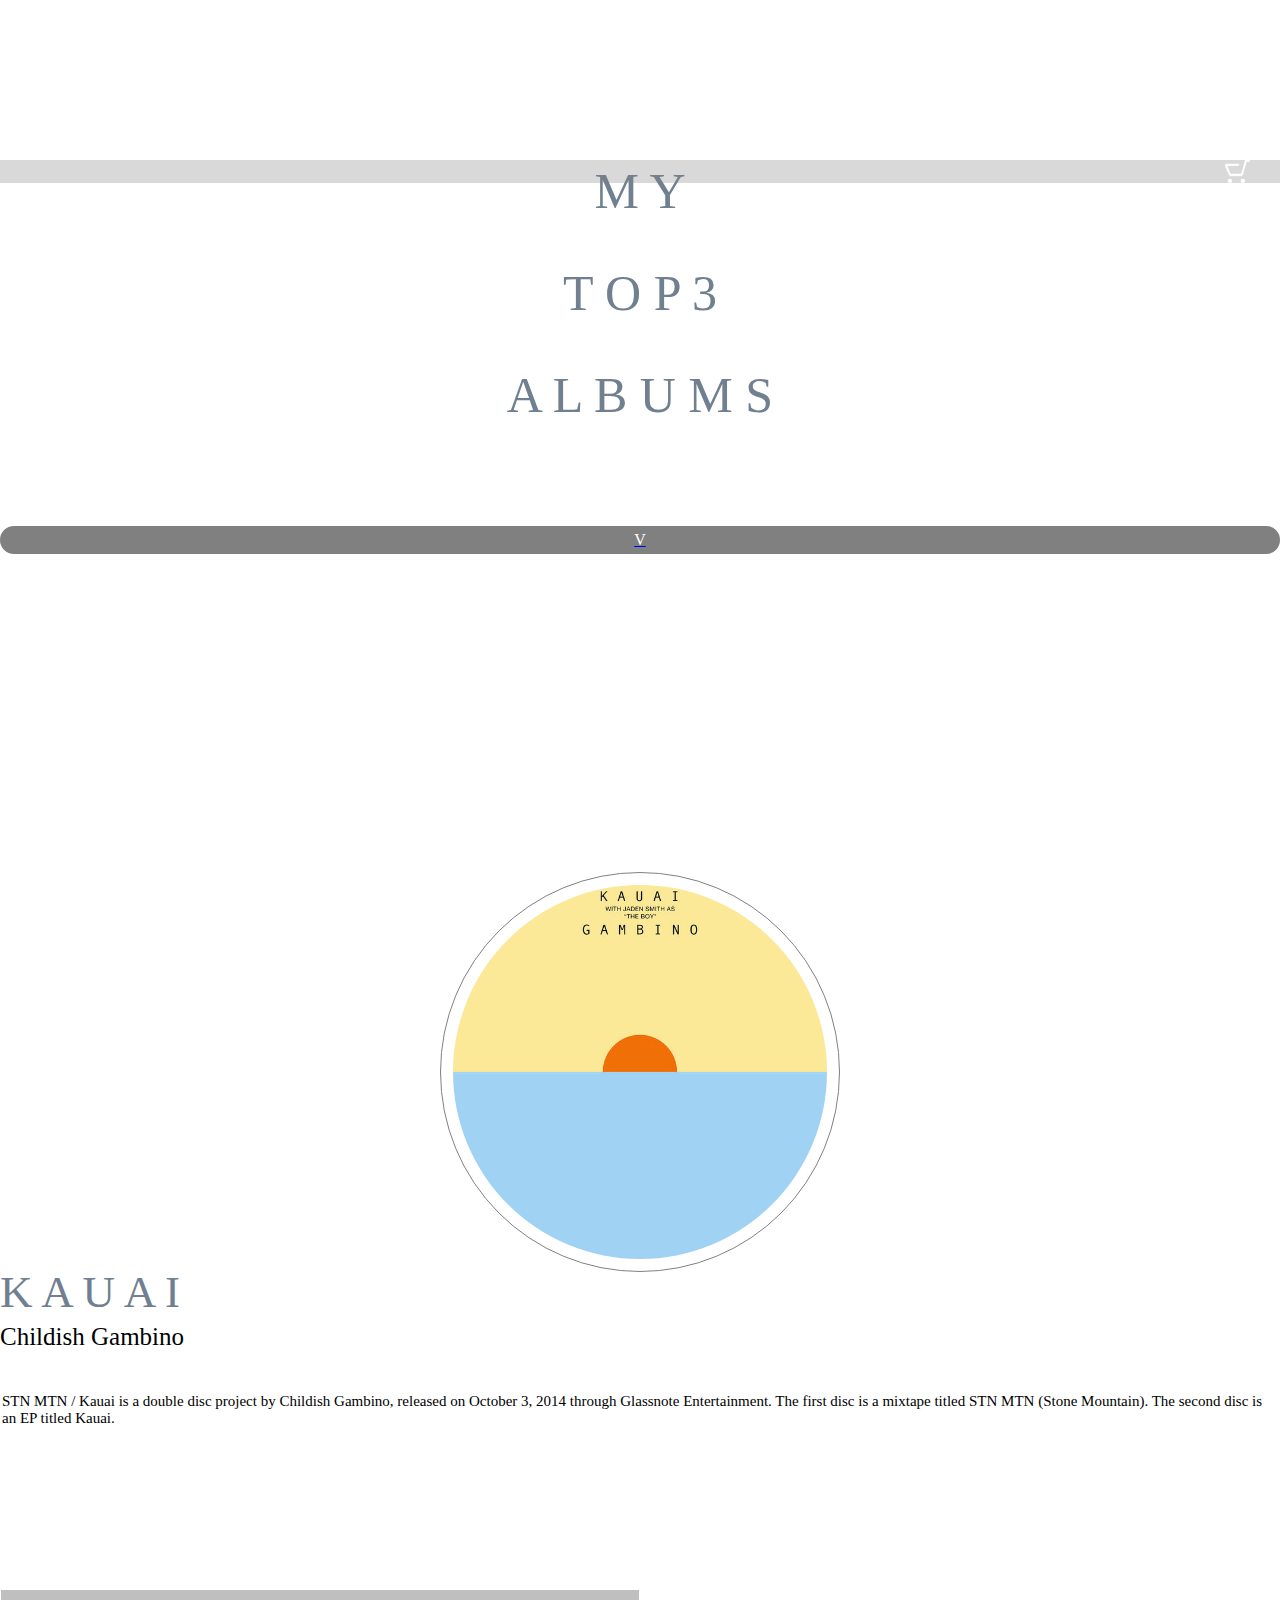
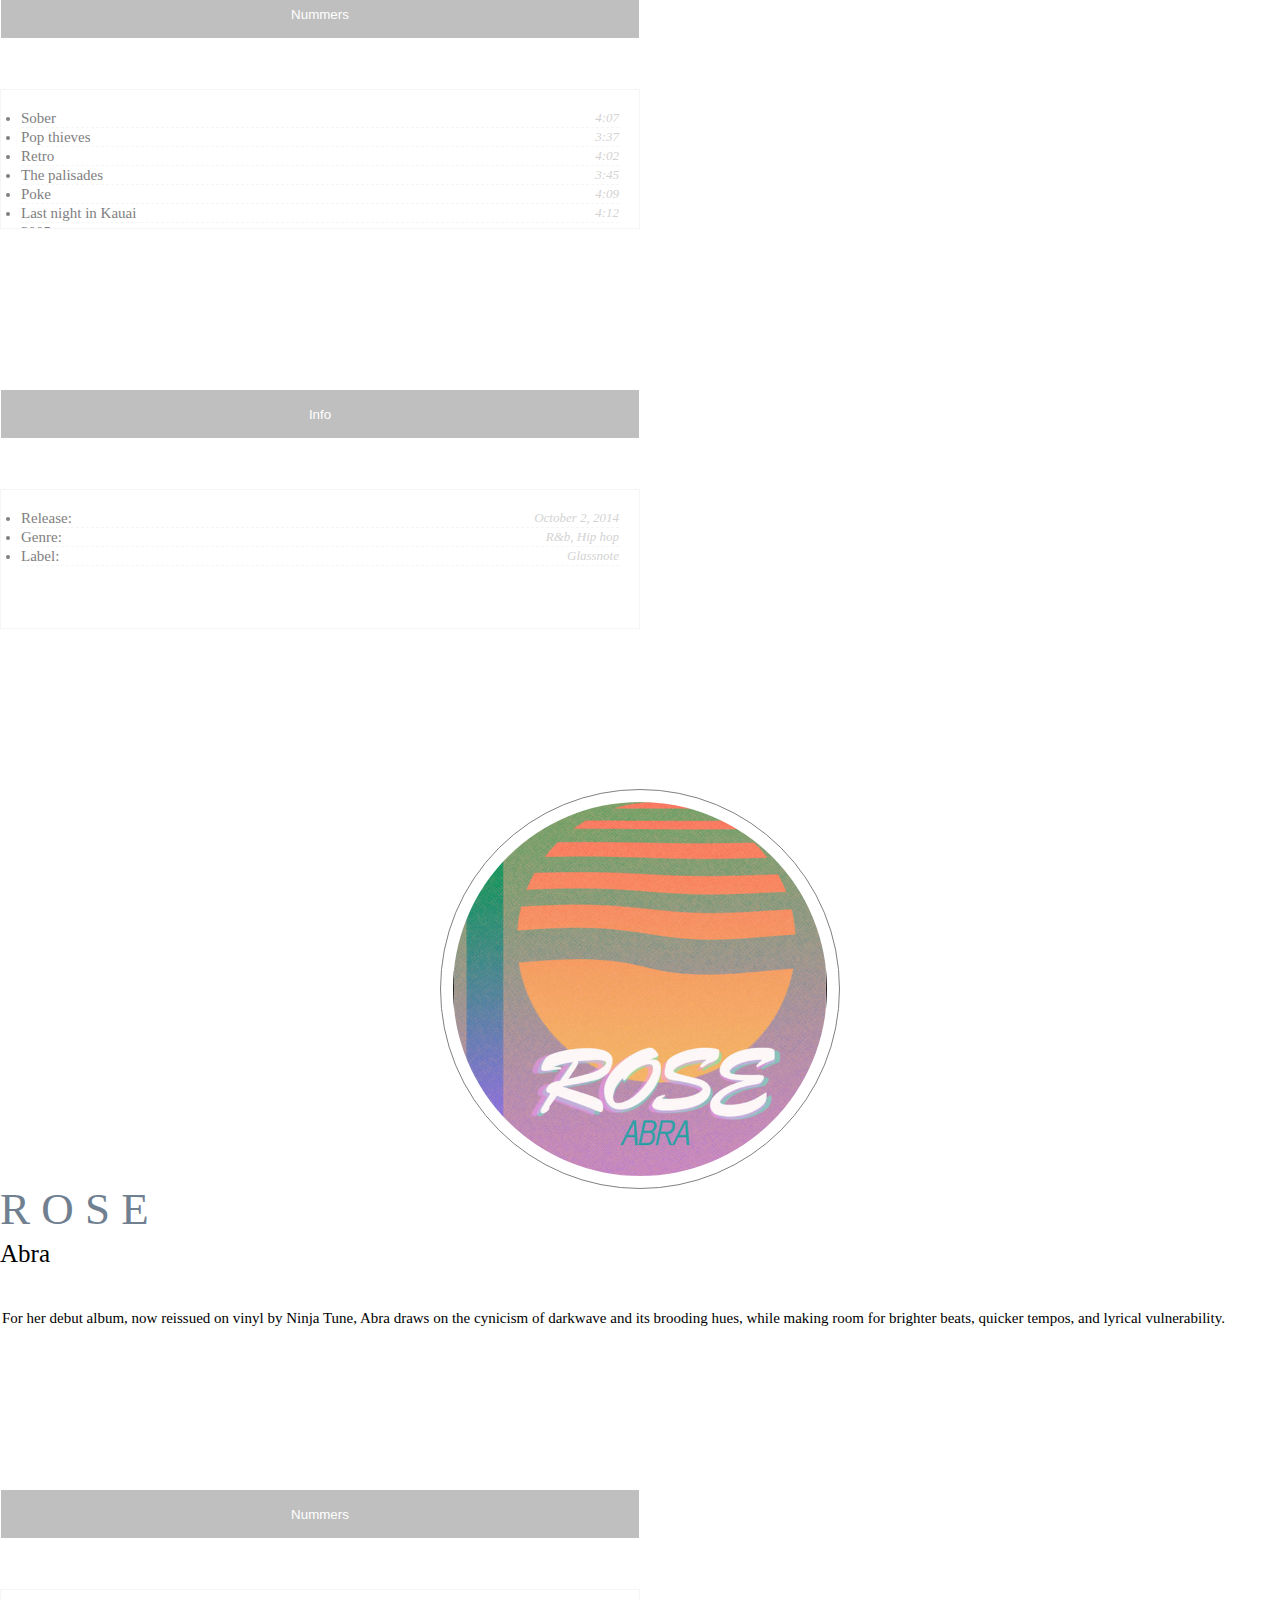
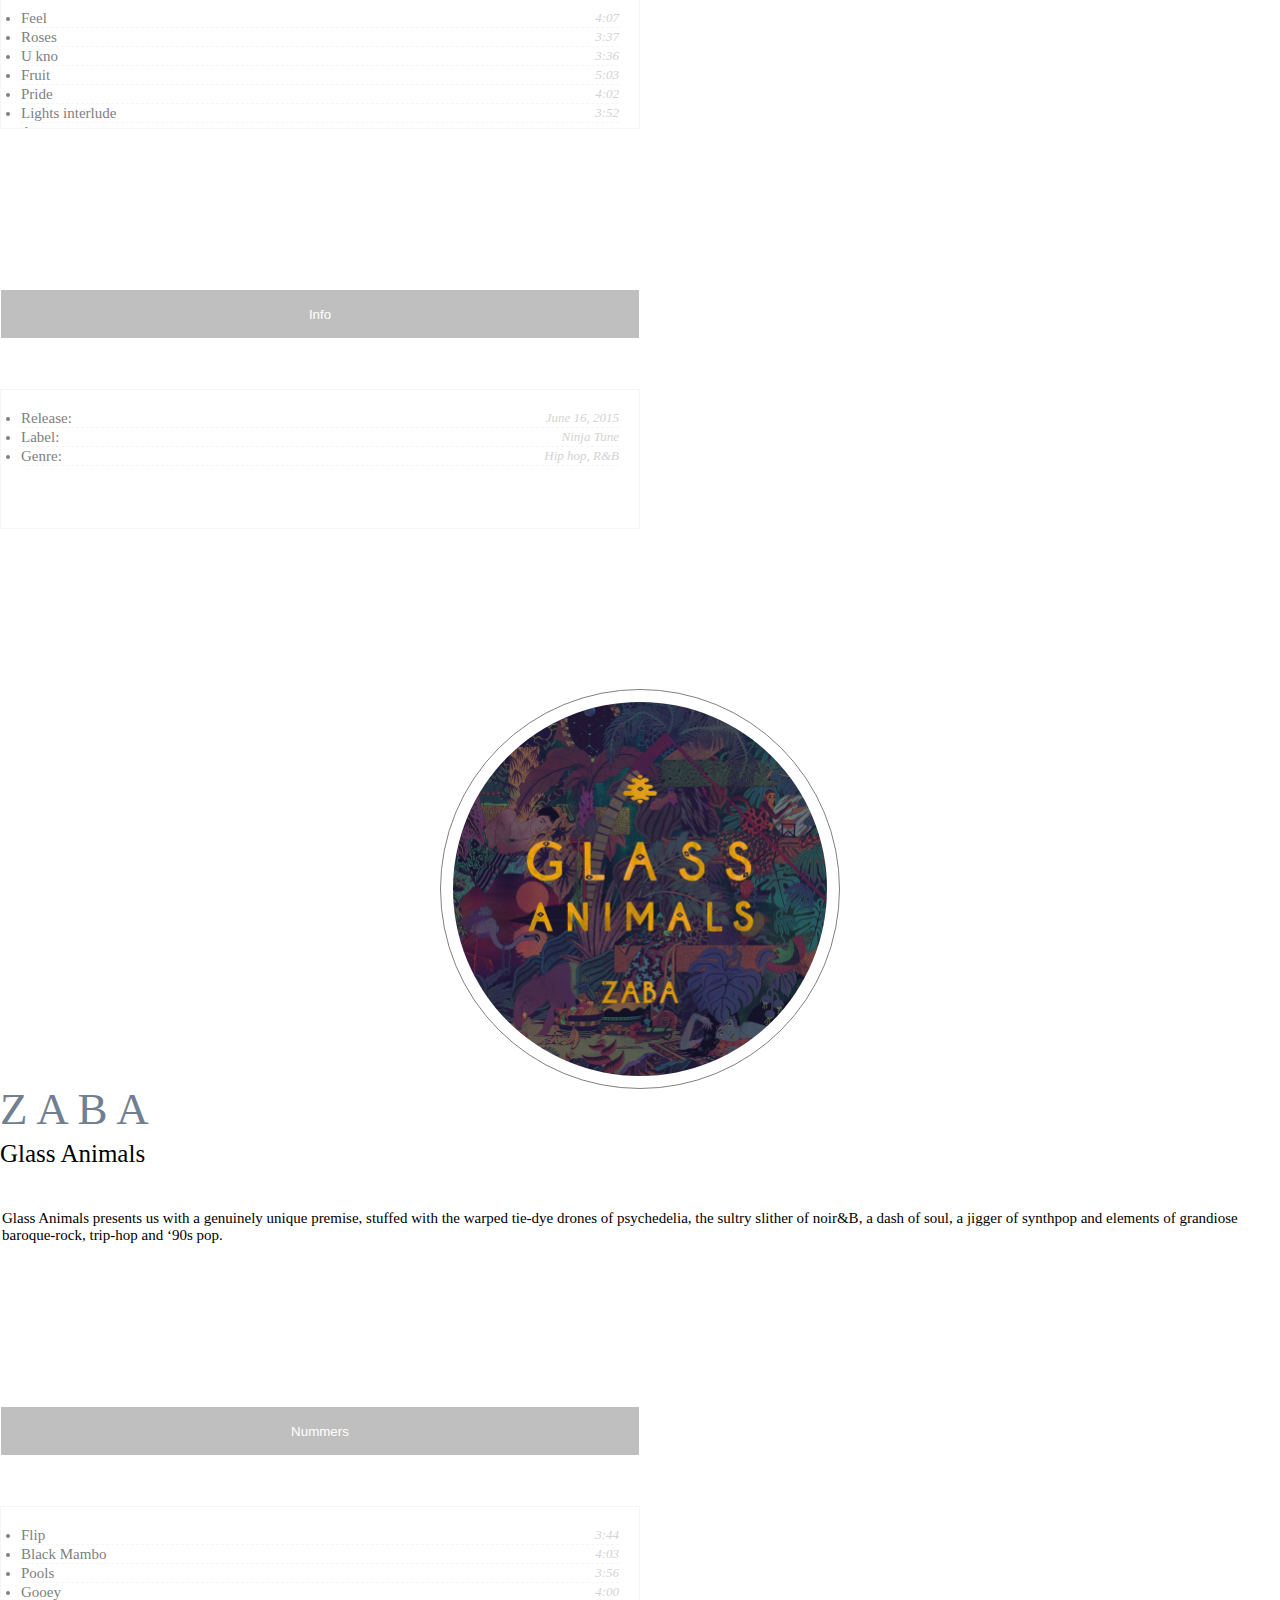
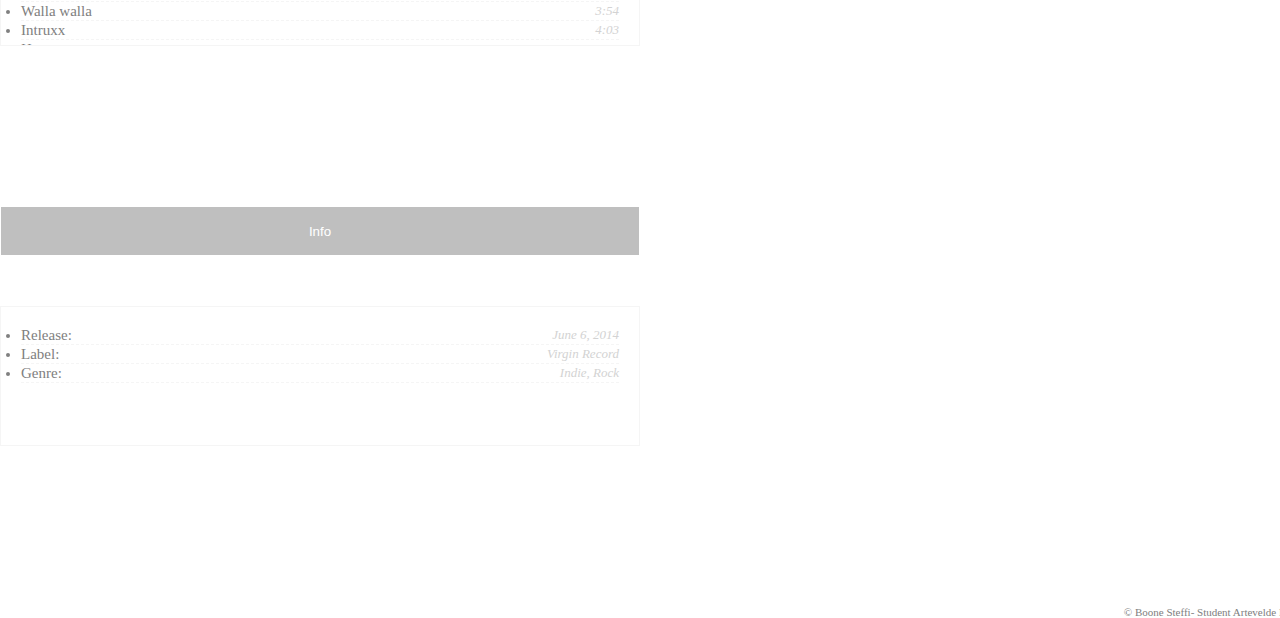
<file: index.html>
<!DOCTYPE html>
<html lang="en">
  <head>
   
    <!-- Required meta tags -->
    <meta charset="utf-8">
    <meta name="viewport" content="width=device-width, initial-scale=1, shrink-to-fit=no">
    

    <!-- Bootstrap CSS -->
    <link rel="stylesheet" href="https://maxcdn.bootstrapcdn.com/bootstrap/4.0.0-beta/css/bootstrap.min.css" integrity="sha384-/Y6pD6FV/Vv2HJnA6t+vslU6fwYXjCFtcEpHbNJ0lyAFsXTsjBbfaDjzALeQsN6M" crossorigin="anonymous">
<link rel="stylesheet" href="Css/Custom.css">
  </head>
  <body>
        <div class="navbar">
          <div class="col-12">
          <img src="Img/Winkelkar_2.png" alt="shoppingcart">
          </div>
        </div>


<div class="container">
                <div class="row">
                  <div class="col-sm-12 col-md-12 col-lg-12">
                    <div class="top">
                    <h1>
                    <p>M Y</p>
                    <p>T O P  3</p>
                    <p>A L B U M S</p>
                  </h1>
                  </div>
                  </div>
                </div>

                <div class="row">
                  <div class="col-sm-12 col-md-12 col-lg-12">
                      <div class="top">
                    <a href="#midden"><div class="btn">V</div></a>
                  </div>
                  </div>
                  </div>




                  <div id="midden">.</div>

            <div class="row">
                  <div class="col-sm-12 col-md-12 col-lg-6">
                      <div class="content">
                        <div class="image">
                        <img src="Img/1200x630bb.jpg" height="250px" alt="KAUAI album cover"></div>

                        <div class="content-details fadeIn-bottom">
                            <img src="Img/Winkelkar.jpg" width="410px" alt="Shoppingcart"></div>
                            

                </div></div>

                <div class="col-sm-12 col-lg-6">
                    <h2>K A U A I</h2>
                    <h4>Childish Gambino</h4>
                    <p>
                      STN MTN / Kauai is a double disc project by Childish Gambino, released on October 3, 2014 through Glassnote Entertainment. 
                      The first disc is a mixtape titled STN MTN (Stone Mountain). The second disc is an EP titled Kauai.</p>
                    </div></div>

                                                 
                                              
                      <div class="col-sm-12 col-lg-12">
                          <div class="row">
                            <div class="dropdown">
                            <button class="dropdown-toggle" type="button" data-toggle="dropdown">Nummers</button>
                            <ul class="dropdown-menu">
                              <li>Sober<i>4:07</i></li>
                              <li>Pop thieves<i>3:37</i></li>
                              <li>Retro<i>4:02</i></li>
                              <li>The palisades<i>3:45</i></li>
                              <li>Poke<i>4:09</i></li>
                              <li>Last night in Kauai<i>4:12</i></li>
                              <li>3005<i>4:09</i></li>
                            </ul>
                          </div>  
      
                <div class="dropdown">
                              <button class="dropdown-toggle" type="button" data-toggle="dropdown">Info</button>
                              <ul class="dropdown-menu">
                              <li>Release: <i>October 2, 2014</i></li>
                              <li>Genre: <i>R&b, Hip hop</i></li>
                              <li>Label: <i>Glassnote</i></li>
                              <div class="row">
                                      <div><a href="https://twitter.com/DonladGlover"><img src="Img/twit2.jpg" alt="Twitter logo"></a></div>
                                      <div><a href="https://www.youtube.com/channel/UC4hvOh5lgkeAJoVRIg40Kgg"><img src="Img/yt.jpg" alt="Youtube logo"></a></div>
                                      <div><a href="https://www.facebook.com/donaldglover/"><img src="Img/fb.jpg" alt="Facebook logo"></a></div>
                              </div></ul>
                            </div>                       
                        </div> </div>

                        
          
          
                        <div class="row">
                            <div class="col-sm-12 col-md-12 col-lg-6">
                                <div class="content">
                                  <div class="image">
                                  <img src="Img/600x600bb.jpg" height="250px" alt="Rose album cover"></div>
          
                                  <div class="content-details fadeIn-bottom">
                                      <img src="Img/Winkelkar.jpg" width="410px" alt="Shoppingcart"></div>
                          </div></div>
          
                          <div class="col-sm-12 col-lg-6">
                              <h2>R O S E</h2>
                              <h4>Abra</h4>
                              <p>
                                  For her debut album, now reissued on vinyl by Ninja Tune, 
                                  Abra draws on the cynicism of darkwave and its brooding hues, 
                                  while making room for brighter beats, quicker tempos, and lyrical vulnerability.</p>
                              </div></div>
          
                                                           
                                                        
                                <div class="col-sm-12 col-lg-12">
                                    <div class="row">
                                      <div class="dropdown">
                                      <button class="dropdown-toggle" type="button" data-toggle="dropdown">Nummers</button>
                                      <ul class="dropdown-menu">
                                          <li>Feel <i>4:07</i></li>
                                          <li>Roses <i>3:37</i></li>
                                          <li>U kno<i>3:36</i></li>
                                          <li>Fruit<i>5:03</i></li>
                                          <li>Pride<i>4:02</i></li>
                                          <li>Lights interlude<i>3:52</i></li>
                                          <li>Atoms<i>4:02</i></li>
                                          <li>No chill<i>3:45</i></li>
                                          <li>$hot<i>4:09</i></li>
                                          <li>Tonight!<i>4:12</i></li>
                                          <li>Human<i>4:09</i></li>
                                      </ul>
                                    </div>  
                
                          <div class="dropdown">
                                        <button class="dropdown-toggle" type="button" data-toggle="dropdown">Info</button>
                                        <ul class="dropdown-menu">
                                            <li>Release: <i>June 16, 2015</i></li>
                                            <li>Label: <i>Ninja Tune</i></li>
                                            <li>Genre: <i>Hip hop, R&B</i></li>
                                        <div class="row">
                                                <div><a href="https://twitter.com/abra"><img src="Img/twit2.jpg" alt="Twitter logo"></a></div>
                                                <div><a href="https://www.youtube.com/channel/UCJ1LC6GCN4H6FUWRf0nEAsg"><img src="Img/yt.jpg" alt="Youtube logo"></a></div>
                                                <div><a href="https://www.facebook.com/darkwaveduchess/"><img src="Img/fb.jpg" alt="Facebook logo"></a></div>
                                        </div></ul>
                                      </div>                       
                                  </div> </div>     


               
                                  <div class="row">
                                      <div class="col-sm-12 col-md-12 col-lg-6">
                                          <div class="content">
                                            <div class="image">
                                            <img src="Img/91Yn++ZFr+L._SL1500_.jpg" height="250px" alt="ZABA album logo"></div>
                    
                                            <div class="content-details fadeIn-bottom">
                                                <img src="Img/Winkelkar.jpg" width="410px" alt="Shoppingcart"></div>
                                    </div></div>
                    
                                    <div class="col-sm-12 col-lg-6">
                                        <h2>Z A B A</h2>
                                        <h4>Glass Animals</h4>
                                        <p>
                                          Glass Animals presents us with a genuinely unique premise, 
                                          stuffed with the warped tie-dye drones of psychedelia, the sultry slither of noir&B, 
                                          a dash of soul, a jigger of synthpop and elements of grandiose baroque-rock, trip-hop and ‘90s pop.</p>
                                       </div>
                    
                                                                     
                                                                  
                                          <div class="col-sm-12 col-lg-12">
                                              <div class="row">
                                                <div class="dropdown">
                                                <button class="dropdown-toggle" type="button" data-toggle="dropdown">Nummers</button>
                                                <ul class="dropdown-menu">
                                                    <li>Flip<i>3:44</i></li>
                                                    <li>Black Mambo<i>4:03</i></li>
                                                    <li>Pools<i>3:56</i></li>
                                                    <li>Gooey<i>4:00</i></li>
                                                    <li>Walla walla<i>3:54</i></li>
                                                    <li>Intruxx<i>4:03</i></li>
                                                    <li>Hazey<i>4:02</i></li>
                                                    <li>Toes<i>3:45</i></li>
                                                    <li>Wyrd<i>4:09</i></li>
                                                    <li>Cocoa hooves<i>4:12</i></li>
                                                    <li>JDNT<i>4:09</i></li>
                                                </ul>
                                              </div>  
                          
                                    <div class="dropdown">
                                                  <button class="dropdown-toggle" type="button" data-toggle="dropdown">Info</button>
                                                  <ul class="dropdown-menu">
                                                      <li>Release: <i>June 6, 2014</i></li>
                                                      <li>Label:<i>Virgin Record</i></li>
                                                      <li>Genre: <i>Indie, Rock</i></li>
                                                  <div class="row">
                                                          <div><a href="https://twitter.com/glassanimals"><img src="Img/twit2.jpg" alt="Twitter logo"></a></div>
                                                          <div><a href="https://www.youtube.com/user/GlassAnimalsVEVO"><img src="Img/yt.jpg" alt="Youtube logo"></a></div>
                                                          <div><a href="https://www.facebook.com/glassanimals/"><img src="Img/fb.jpg" alt="Facebook logo"></a></div>
                                                  </div></ul>
                                                </div></div> 
                                                <div class="copyright">© Boone Steffi- Student Artevelde HS</div></div>    
 
    <script src="https://code.jquery.com/jquery-3.2.1.slim.min.js" integrity="sha384-KJ3o2DKtIkvYIK3UENzmM7KCkRr/rE9/Qpg6aAZGJwFDMVNA/GpGFF93hXpG5KkN" crossorigin="anonymous"></script>
    <script src="https://cdnjs.cloudflare.com/ajax/libs/popper.js/1.11.0/umd/popper.min.js" integrity="sha384-b/U6ypiBEHpOf/4+1nzFpr53nxSS+GLCkfwBdFNTxtclqqenISfwAzpKaMNFNmj4" crossorigin="anonymous"></script>
    <script src="https://maxcdn.bootstrapcdn.com/bootstrap/4.0.0-beta/js/bootstrap.min.js" integrity="sha384-h0AbiXch4ZDo7tp9hKZ4TsHbi047NrKGLO3SEJAg45jXxnGIfYzk4Si90RDIqNm1" crossorigin="anonymous"></script>

  </body>
</html>
</file>
<file: Css/Custom.css>
.btn{
background-color: gray;
color:white;
border-radius:360px;
margin-top:30px;
margin-bottom:200px;
font-weight:100;
border:solid 5px gray}

.btn:hover{
background-color: lightgrey;
border:lightgrey 5px solid;
transition-duration: 0.2s;}

.navbar{
background-color: rgba(128, 128, 128, 0.30);
height:auto;
position: fixed;
width:100%;
margin:0px;}

.navbar img{
width:25px;
border-radius:none;
float:right;
text-align:right;
margin-right:30px;}

.navbar img:hover{
    cursor:pointer;
    width:27px;
margin-top:-2px;}

.top{
text-align: center;
font-weight:100;
margin-bottom:30px;}

.top h1{
    margin-top:160px;
    color: slategray;
    margin-bottom:100px;
    text-align:center;}

.top h1 p{
font-size:50px;
font-weight:100;
text-align:center;}

h2{
font-weight:100;
color: slategray;
text-align:center;
font-size: 40px;
margin-top:30px;}

h4{
font-weight:200;
text-align:center;
font-size: 21px;
margin-top:5px;}

p{
    margin-top:40px;
    font-weight:100;
    padding:2px;
    font-size:15px;}

.image{text-align: center;}
.image img{
    border:solid grey 1px;
    background-color:white;
    padding:12px;
    border-radius:300px;}

.dropdown{
    width:50%;
    margin-top:160px;
    margin-bottom:160px;}
        
.dropdown :hover{cursor:pointer}
        
.dropdown-toggle{
            width:100%;
            background-color: rgba(128, 128, 128, 0.50);
            color:white;
            border: white solid 1px;
            font-weight:100;
            height:50px;
            margin-bottom:50px;}

.dropdown-toggle:hover{
                background-color:lightslategrey;
                transition-duration: 0.2s
            }
        
.dropdown-menu{ width:100%;
                font-size:10px;
                background-color:white;
                padding:13px;
                height:140px;
                font-weight: 100;
                color:gray;
				overflow-y:scroll;
                border:solid 1px whitesmoke}

.dropdown-menu li{
	border-bottom: dashed 1px whitesmoke;
	margin-bottom:1px;}

.dropdown-menu li i{
            color: lightgrey;
            font-size:9px;
            float:right;
            font-weight:100;}
      
.dropdown-menu img{
            background-color:grey;
            border-radius:300px;
            margin:22%;
            margin-top:80%;
            margin-bottom:10px;
            height:20px;}

.dropdown-menu img:hover{background-color:lightblue;}    

*, *:before, *:after{
    margin: 0;
    padding: 0;
    -webkit-box-sizing: border-box;
    -moz-box-sizing:border-box;
    -ms-box-sizing:border-box;
    box-sizing: border-box;}
  
  .content {
    position: relative;
    margin: auto;
    overflow: hidden;}

  .content-details {
    position: absolute;
    opacity: 0;
    top:50%;
    left:50%;
    -webkit-transform: translate(-50%, -50%);
    -moz-transform: translate(-50%, -50%);
    transform: -50%;
    -webkit-transition: opacity 0.3s ease-in-out;
    -moz-transition: opacity 0.3s ease-in-out;
    -ms-transition: opacity 0.3s ease-in-out;
    transition: 0.3s ease-in-out;}
  
  .content:hover .content-details{
top:50%;
left: 50%;
opacity: 1;
cursor:pointer;}

  .fadeIn-bottom{top: 90%;}

  .copyright{
      background-color:white;
      color:gray;
      text-align:right;
      margin-right:-13px;
      font-size:11px;
      font-weight:100;}

#midden{
    margin-bottom:100px;
    color:white;}

@media (min-width: 400px) and (max-width:992px) { 
    .image img{ 
        width:330px;
        height:330px;}

    .dropdown-menu img{height:35px;}}  
    
@media (min-width: 992px) { 
    .dropdown-menu{
        padding:20px;
        font-size:15px;
        width:100%;}
    .dropdown-menu li i{font-size:13px;}
    .dropdown-menu img{height:35px;}

    .image img{ 
        width:400px;
        height:400px;}
    
    h1{
        font-size:50px;
        text-align:center;}
    
    h2{
        font-size:45px;
        text-align:left;
        margin-top:-10px;}

    h3{font-size:37px;
        font-weight:100}

    h4{font-size:25px;
        text-align:left;}

    p{text-align:left;}}
</file>
